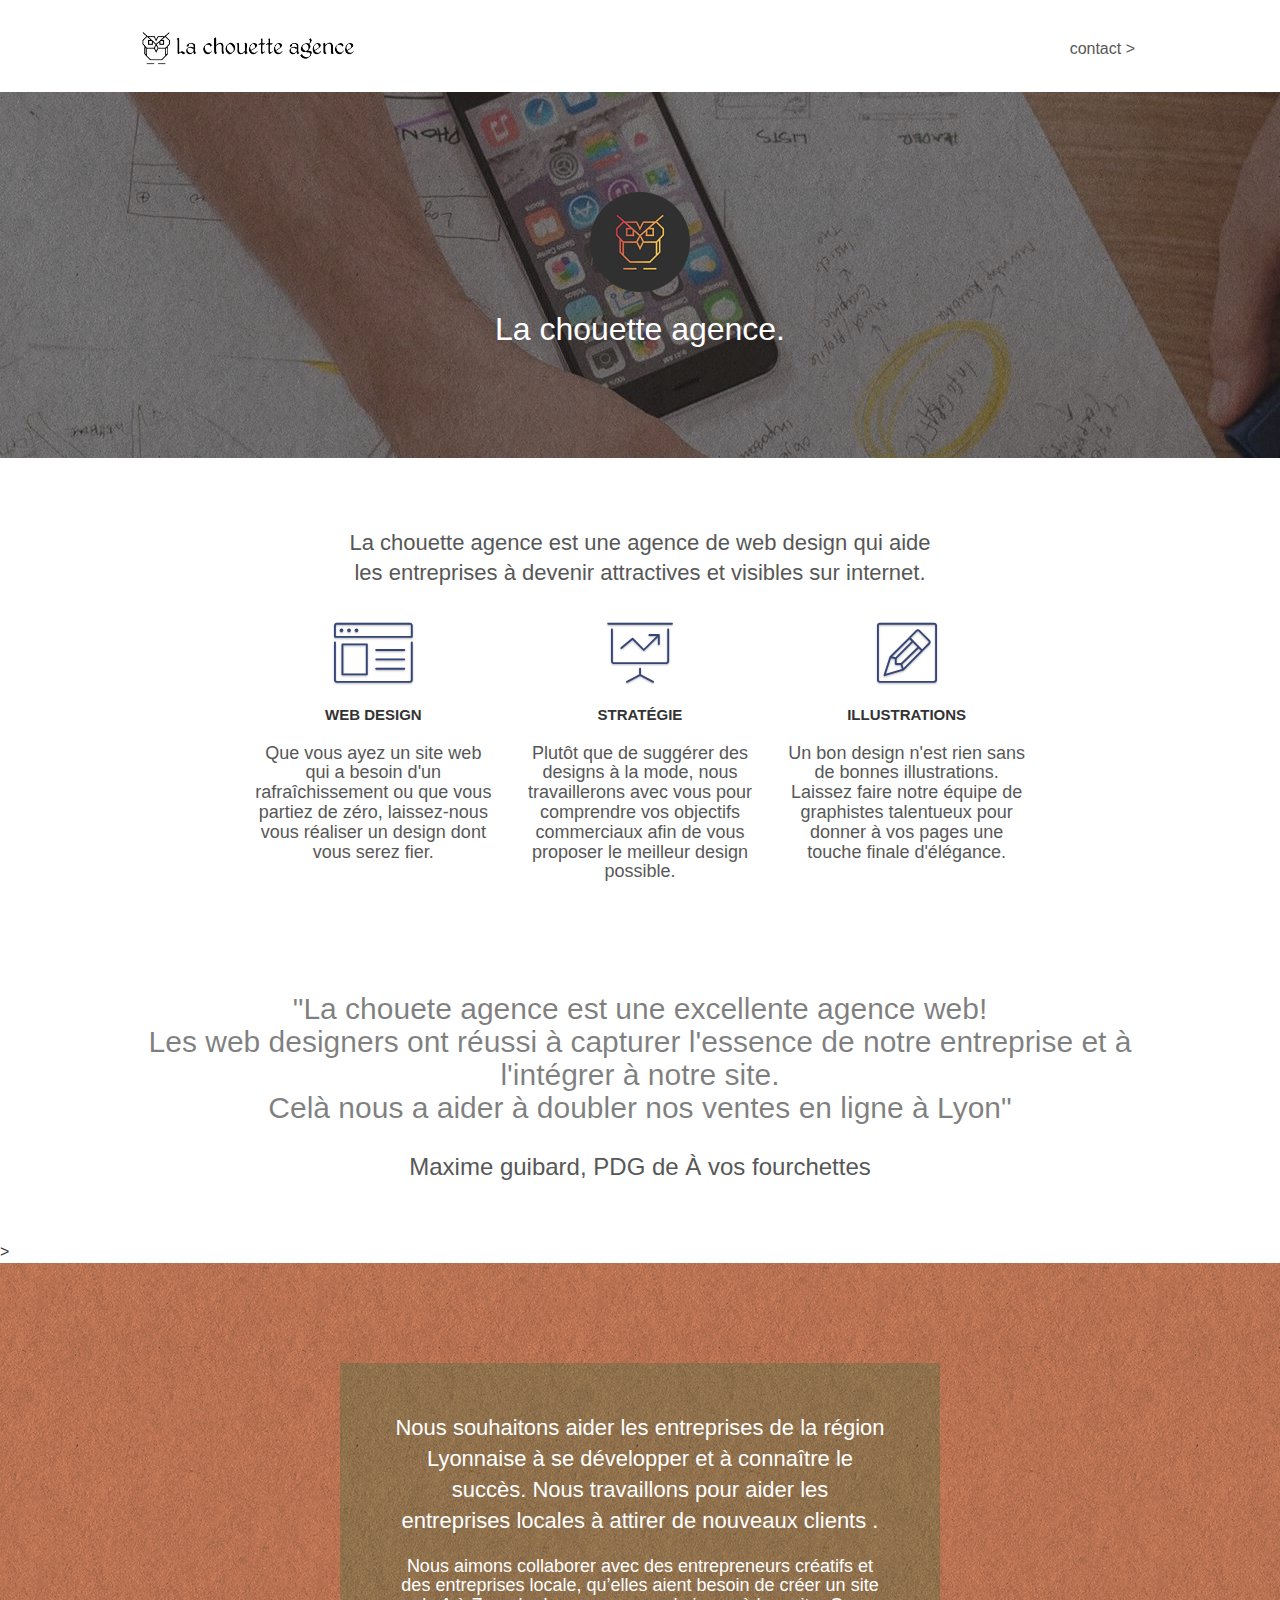
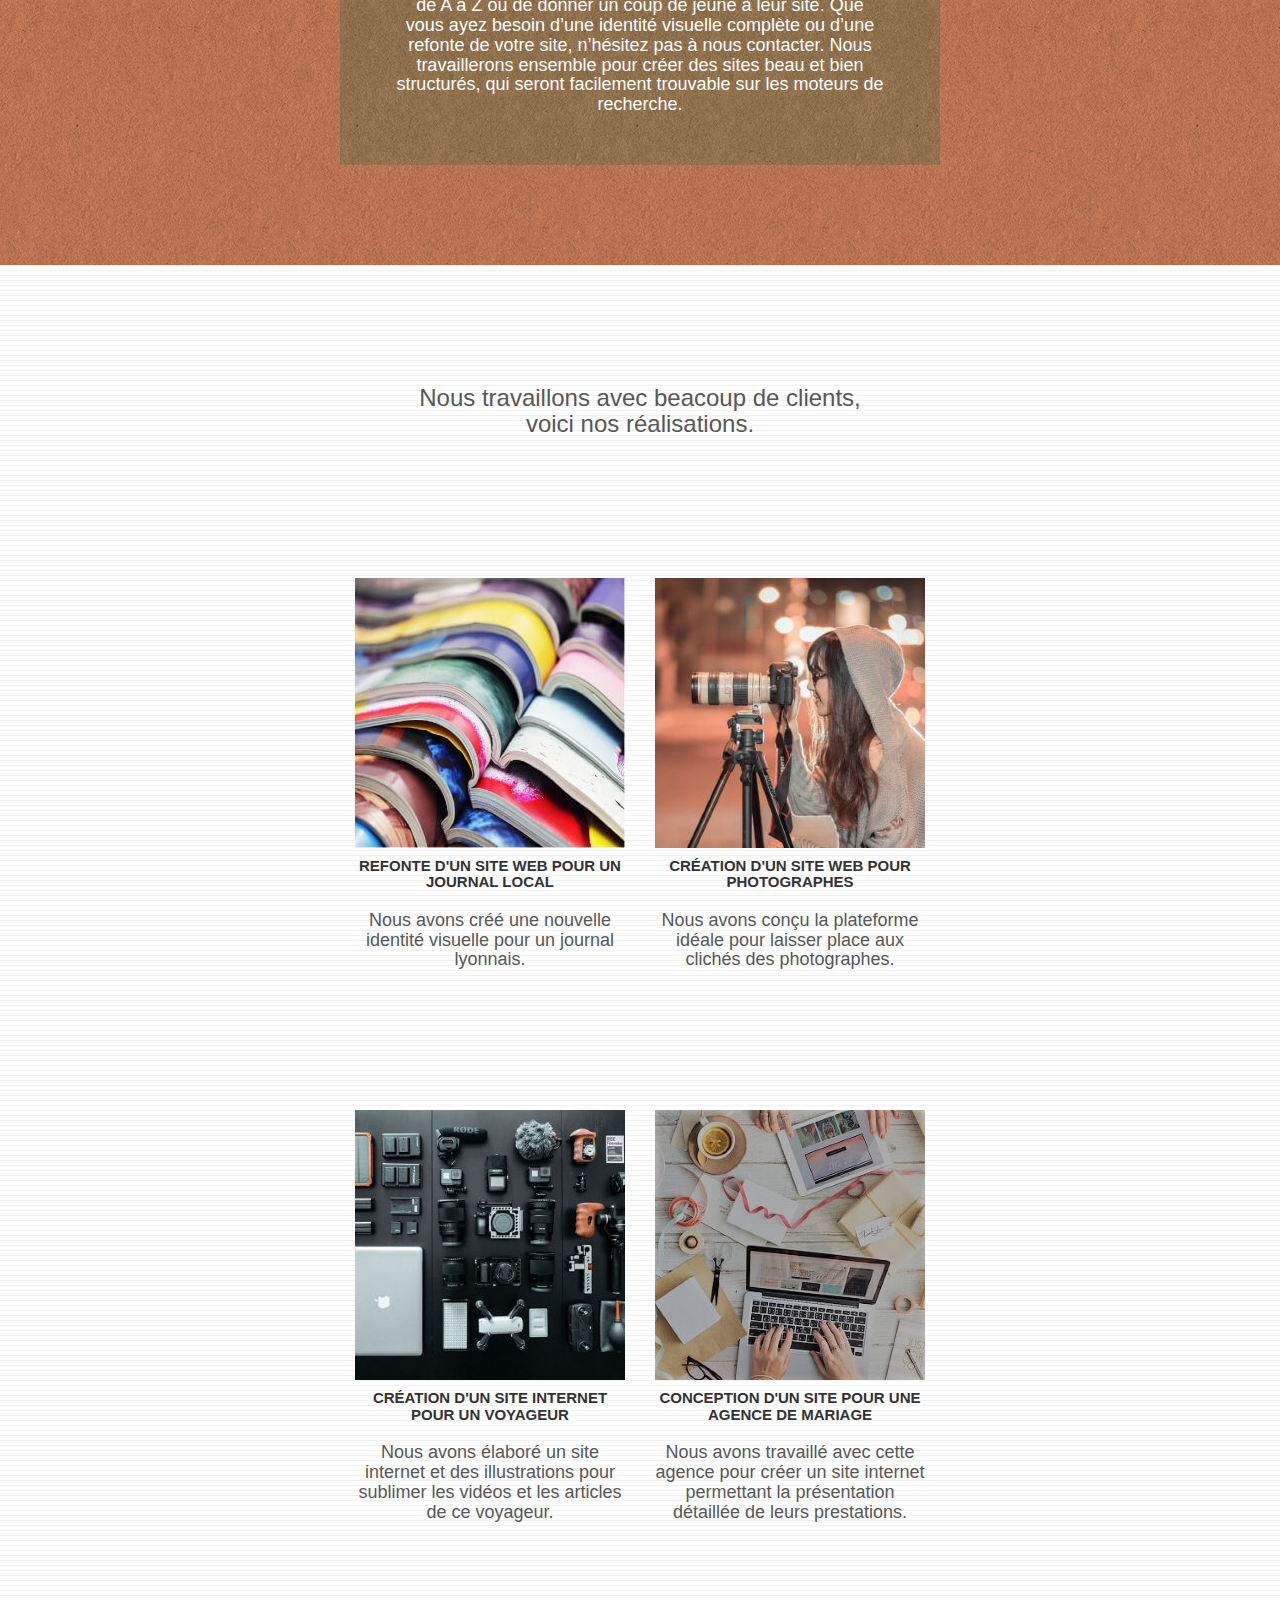
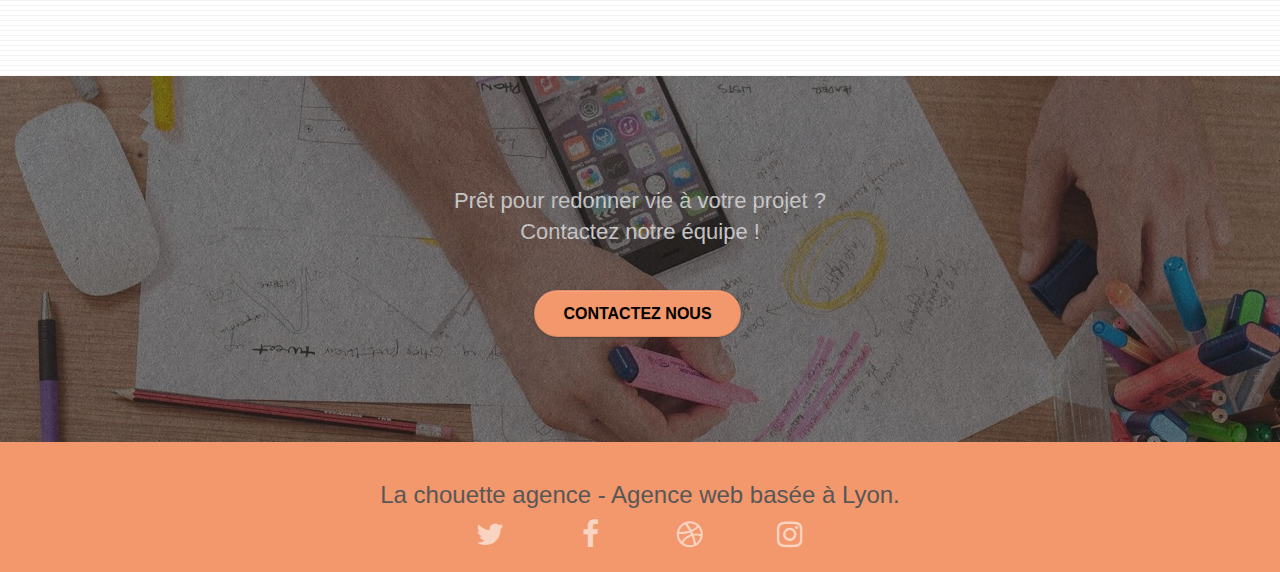
<file: index.html>
<!DOCTYPE html>
<html lang="fr">
  <head>
    <meta charset="utf-8" />
    <meta
      name="viewport"
      content="width=device-width, initial-scale=1.0, viewport-fit=cover"
    />
    <meta
      name="keywords"
      content="agence web, création de site internet, développement web, design web, web creation à lyon"
    />
    <meta
      name="description"
      content="La chouette agence est une agence de web design qui aide les entreprises à devenir attractives et visibles sur internet."
    />
    <title>La chouette agence</title>
    <link rel="shortcut icon" type="image/png" href="favicon.png" />
    
    <link rel="preload" rel="stylesheet" type="text/css" href="./css/bootstrap.min.css" as="style"/>
    <link rel="preload" rel="stylesheet" type="text/css" href="style.min.css" as="style" />
    <link rel="preload" rel="stylesheet" type="text/css" href="./css/et-line.min.css" as="style"/>
    <link rel="preload" rel="stylesheet" type="text/css" href="./css/font-awesome.min.css" as="style" />
    
    <link rel="stylesheet" type="text/css" href="./css/bootstrap.min.css" />
    <link rel="stylesheet" type="text/css" href="style.min.css" />
    <link rel="stylesheet" type="text/css" href="./css/et-line.min.css" />
    <link rel="stylesheet" type="text/css" href="./css/font-awesome.min.css" />

    <!-- Analytics -->

    <!-- Analytics END -->
  </head>
  <body>
    <!-- Principal conteneur -->
    <div class="page-container">
      <!-- header -->
      <header class="bloc bgc-white l-bloc" id="bloc-0">
        <div class="container bloc-sm">
          <nav class="navbar row">
            <div class="navbar-header">
              <a class="navbar-brand" href="index.html"
                ><img
                  src="img/la-chouette-agence.png"
                  alt="logo la chouette agence"
                  height="40"
              /></a>
              <button
                id="nav-toggle"
                type="button"
                class="ui-navbar-toggle navbar-toggle"
                data-toggle="collapse"
                data-target=".navbar-1"
              >
                <span class="sr-only">Toggle navigation</span
                ><span class="icon-bar"></span><span class="icon-bar"></span
                ><span class="icon-bar"></span>
              </button>
            </div>
            <div class="collapse navbar-collapse navbar-1 special-dropdown-nav">
              <ul class="site-navigation nav navbar-nav">
                <li>
                  <a href="contact.html">contact &gt;</a>
                </li>
              </ul>
            </div>
          </nav>
        </div>
      </header>
      <!-- header END -->

      <!-- presentation -->
      <section
        class="
          bloc
          bgc-dark-slate-blue
          bg-banniere
          d-bloc
          bg-t-edge
          bloc-bg-texture
          texture-paper
          b-parallax
        "
        id="bloc-1-hero"
      >
        <div class="container bloc-lg">
          <div class="row tight-width-whitespace">
            <div class="col-sm-12">
              <img
                src="img/logo.png"
                class="center-block image-resize-mode"
                width="100"
                alt="La chouette agence"
              />
              <h1 class="text-center hero-bloc-text white">
                La chouette agence.
              </h1>
            </div>
          </div>
        </div>
      </section>
      <!-- presentation END -->

      <!-- services -->
      <section class="bloc bgc-white l-bloc" id="bloc-2-services">
        <div class="container bloc-md">
          <div class="row">
            <h2 class="col-sm-12 text-center">
              La chouette agence est une agence de web design qui aide <br />
              les entreprises à devenir attractives et visibles sur internet.
            </h2>
          </div>
          <div class="row voffset-lg med-width-whitespace">
            <div class="col-sm-4">
              <div class="text-center">
                <span
                  class="
                    et-icon-browser
                    sm-shadow
                    icon-dark-slate-blue
                    icons
                    icon-lg
                  "
                ></span>
              </div>
              <h3 class="mg-md text-center">Web design</h3>
              <p class="h4 text-center">
                Que vous ayez un site web qui a besoin d'un rafraîchissement ou
                que vous partiez de zéro, laissez-nous vous réaliser un design
                dont vous serez fier.
              </p>
            </div>
            <div class="col-sm-4">
              <div class="text-center">
                <span
                  class="
                    et-icon-presentation
                    sm-shadow
                    icon-dark-slate-blue
                    icons
                    icon-lg
                  "
                ></span>
              </div>
              <h3 class="mg-md text-center">Stratégie</h3>
              <p class="h4 text-center">
                Plutôt que de suggérer des designs à la mode, nous travaillerons
                avec vous pour comprendre vos objectifs commerciaux afin de vous
                proposer le meilleur design possible.<br />
              </p>
            </div>
            <div class="col-sm-4">
              <div class="text-center">
                <span
                  class="
                    et-icon-edit
                    sm-shadow
                    icon-dark-slate-blue
                    icons
                    icon-lg
                  "
                ></span>
              </div>
              <h3 class="mg-md text-center">Illustrations</h3>
              <p class="h4 text-center">
                Un bon design n'est rien sans de bonnes illustrations. Laissez
                faire notre équipe de graphistes talentueux pour donner à vos
                pages une touche finale d'élégance.
              </p>
            </div>
          </div>
          <div class="row voffset-lg voffset">
            <div class="col-sm-12 text-center h2">
              "La chouete agence est une excellente agence web! <br />Les web
              designers ont réussi à capturer l'essence de notre entreprise et à
              l'intégrer à notre site.<br />
              Celà nous a aider à doubler nos ventes en ligne à Lyon"
            </div>
            <p class="col-sm-12 text-center h3">
              Maxime guibard, PDG de À vos fourchettes
            </p>
          </div>
        </div>
      </section>
      <!-- services END -->

      <!-- description -->>
      <section
        class="
          bloc
          tc-white
          bgc-atomic-tangerine
          bg-presentation
          d-bloc
          bloc-bg-texture
          texture-paper
          b-parallax
        "
        id="bloc-3-what-i-do"
      >
        <div class="container bloc-lg">
          <div class="row tight-width-whitespace black-background">
            <div class="col-sm-12">
              <h2 class="mg-md text-center white">
                Nous souhaitons aider les entreprises de la région Lyonnaise à
                se développer et à connaître le succès. Nous travaillons pour
                aider les entreprises locales à attirer de nouveaux clients .<br />
              </h2>
              <div class="h4 text-center white">
                Nous aimons collaborer avec des entrepreneurs créatifs et des
                entreprises locale, qu’elles aient besoin de créer un site de A
                à Z ou de donner un coup de jeune à leur site. Que vous ayez
                besoin d’une identité visuelle complète ou d’une refonte de
                votre site, n’hésitez pas à nous contacter. Nous travaillerons
                ensemble pour créer des sites beau et bien structurés, qui
                seront facilement trouvable sur les moteurs de recherche.
              </div>
            </div>
          </div>
        </div>
      </section>
      <!-- description END -->

      <!-- portfolio -->
      <section
        class="bloc bgc-white bg-lines-h2-bg bg-repeat l-bloc"
        id="bloc-4-portfolio"
      >
        <div class="container bloc-lg">
          <div class="row">
            <h2 class="col-sm-12 h3 text-center">
              Nous travaillons avec beacoup de clients,<br />
              voici nos réalisations.
            </h2>
          </div>
          <div class="row tight-width-whitespace portfolio-row">
            <div class="col-sm-6 voffset-lg text-center">
              <a
                href="#"
                data-lightbox="img/site-pour-un-journal-local.jpg"
                data-gallery-id="gallery-1"
                data-caption="Refonte d'un site web pour un journal local"
                data-frame="snapshot-lb"
                ><img
                  src="img/site-pour-un-journal-local.jpg"
                  alt="Refonte d'un site web pour un journal local"
                  class="img-responsive portfolio-thumb"
                  loading="lazy"
              /></a>
              <h3 class="mg-md text-center">
                Refonte d'un site web pour un journal local
              </h3>
              <p class="h4 text-center">
                Nous avons créé une nouvelle identité visuelle pour un journal
                lyonnais.
              </p>
            </div>
            <div class="col-sm-6 voffset-lg text-center">
              <a
                href="#"
                data-lightbox="img/site-pour-photographes.jpg"
                data-gallery-id="gallery-1"
                data-caption="Création d'un site web pour photographes"
                data-frame="snapshot-lb"
                ><img
                  src="img/site-pour-photographes.jpg"
                  class="img-responsive portfolio-thumb"
                  alt="Création d'un site web pour photographes"
                  loading="lazy"
              /></a>
              <h3 class="mg-md text-center">
                Création d'un site web pour photographes
              </h3>
              <p class="h4 text-center">
                Nous avons conçu la plateforme idéale pour laisser place aux
                clichés des photographes.
              </p>
            </div>
          </div>
          <div class="row tight-width-whitespace portfolio-row">
            <div class="col-sm-6 voffset-lg text-center">
              <a
                href="#"
                data-lightbox="img/site-pour-un-voyageur.jpg"
                data-gallery-id="gallery-1"
                data-caption="Création d'un site internet pour un voyageur"
                data-frame="snapshot-lb"
                ><img
                  src="img/site-pour-un-voyageur.jpg"
                  class="img-responsive portfolio-thumb"
                  alt="Création d'un site web pour voyageur"
                  loading="lazy"
              /></a>
              <h3 class="mg-md text-center">
                Création d'un site internet pour un voyageur
              </h3>
              <p class="h4 text-center">
                Nous avons élaboré un site internet et des illustrations pour
                sublimer les vidéos et les articles de ce voyageur.
              </p>
            </div>
            <div class="col-sm-6 voffset-lg text-center">
              <a
                href="#"
                data-lightbox="img/site-pour-une-agence-de-mariage.jpg"
                data-gallery-id="gallery-1"
                data-caption="Conception d'un site pour une agence de mariage"
                data-frame="snapshot-lb"
                ><img
                  src="img/site-pour-une-agence-de-mariage.jpg"
                  class="img-responsive portfolio-thumb"
                  alt="Création d'un site web pour agence de mariage"
                  loading="lazy"
              /></a>
              <h3 class="mg-md text-center">
                Conception d'un site pour une agence de mariage
              </h3>
              <p class="h4 text-center">
                Nous avons travaillé avec cette agence pour créer un site
                internet permettant la présentation détaillée de leurs
                prestations.
              </p>
            </div>
          </div>
        </div>
      </section>
      <!-- portfolio END -->

      <!-- contact -->
      <section
        class="
          bloc
          bgc-dark-slate-blue
          bg-banniere
          d-bloc
          bloc-bg-texture
          texture-paper
        "
        id="bloc-5-cta"
      >
        <div class="container bloc-lg">
          <div class="row">
            <h2 class="mg-md text-center white">
              Prêt pour redonner vie à votre projet ?<br />Contactez notre
              équipe !
            </h2>
            <div class="col-sm-12 text-center">
              <a
                href="contact.html"
                class="
                  btn btn-atomic-tangerine btn-clean btn-rd btn-lg
                  cta-hero
                "
                aria-label="Aller vers la page Contact"
                >Contactez nous</a
              >
            </div>
          </div>
        </div>
      </section>
      <!-- contact END -->
      <!-- ScrollToTop Button -->
      <a class="bloc-button btn btn-d scrollToTop" onclick="scrollToTarget('1')"
        ><span class="fa fa-chevron-up"></span
      ></a>
      <!-- ScrollToTop Button END-->
      <!-- Footer -->
      <footer class="bloc bgc-atomic-tangerine d-bloc" id="bloc-8">
        <div class="container bloc-sm">
          <div class="row">
            <div class="col-sm-12">
              <h2 class="text-center black h3">
                La chouette agence - Agence web basée à Lyon.<br />
              </h2>
              <div class="row row-no-gutters social">
                <div class="col-sm-3">
                  <div class="text-center">
                    <a
                      class="social"
                      href="https://twitter.com/"
                      aria-label=" lien twitter"
                      ><span class="fa fa-twitter icon-md"></span
                    ></a>
                  </div>
                </div>
                <div class="col-sm-3">
                  <div class="text-center">
                    <a
                      class="social"
                      href="https://fr-fr.facebook.com/"
                      aria-label="lien facebook"
                      ><span class="fa fa-facebook icon-md"></span
                    ></a>
                  </div>
                </div>
                <div class="col-sm-3">
                  <div class="text-center">
                    <a
                      class="social"
                      href="https://dribbble.com/"
                      aria-label="lien dribble"
                      ><span class="fa fa-dribbble icon-md"></span
                    ></a>
                  </div>
                </div>
                <div class="col-sm-3">
                  <div class="text-center">
                    <a
                      class="social"
                      href="https://www.instagram.com/"
                      aria-label="lien instagram"
                      ><span class="fa fa-instagram icon-md"></span
                    ></a>
                  </div>
                </div>
              </div>
            </div>
          </div>
        </div>
      </footer>
      <!-- Footer END -->
    </div>
    <!-- Principal conteneur END -->
    <script src="./js/jquery-2.1.0.min.js"></script>
    <script src="./js/bootstrap.min.js"></script>
    <script src="./js/blocs.min.js"></script>
    <script src="./js/jquery.touchSwipe.min.js"></script>
  </body>
</html>
</file>
<file: style.min.css>
body{margin:0;padding:0;background:#fff;overflow-x:hidden}a,button{transition:all .3s ease-in-out;outline:0!important}a:hover{text-decoration:none;cursor:pointer}#page-loading-blocs-notifaction{position:fixed;top:0;bottom:0;width:100%;z-index:100000;background:#fff url(img/pageload-spinner.gif) no-repeat center center}.bloc{width:100%;clear:both;background:50% 50% no-repeat;padding:0 50px;background-size:cover;position:relative}.bloc .container{padding-left:0;padding-right:0}.bloc-lg{padding:100px 50px}.bloc-md{padding:50px}.bloc-sm{padding:20px 50px}.bg-b-edge,.bg-bl-edge,.bg-br-edge,.bg-center,.bg-l-edge,.bg-r-edge,.bg-repeat,.bg-t-edge,.bg-tl-edge,.bg-tr-edge{background-size:auto!important}.bg-repeat{background:repeat}.bg-t-edge{background:top no-repeat}.bloc-bg-texture::before{content:"";background-size:2px 2px;position:absolute;top:0;bottom:0;left:0;right:0}.texture-paper::before{background:url(img/texture-paper.png);background-size:280px 280px}.b-parallax{background-attachment:fixed}.d-bloc{color:rgba(255,255,255,.7)}.d-bloc button:hover{color:rgba(255,255,255,.9)}.d-bloc .icon-round,.d-bloc .icon-rounded,.d-bloc .icon-semi-rounded-a,.d-bloc .icon-semi-rounded-b,.d-bloc .icon-square{border-color:rgba(255,255,255,.9)}.d-bloc .divider-h span{border-color:rgba(255,255,255,.2)}.d-bloc .a-btn,.d-bloc .navbar a,.d-bloc .navbar-brand,.d-bloc a .icon-lg,.d-bloc a .icon-md,.d-bloc a .icon-sm,.d-bloc a .icon-xl,.d-bloc h1 a,.d-bloc h2 a,.d-bloc h3 a,.d-bloc h4 a,.d-bloc h5 a,.d-bloc h6 a,.d-bloc p a{color:rgba(255,255,255,.6)}.d-bloc .a-btn:hover,.d-bloc .navbar a:hover,.d-bloc .navbar-brand:hover,.d-bloc a:hover .icon-lg,.d-bloc a:hover .icon-md,.d-bloc a:hover .icon-sm,.d-bloc a:hover .icon-xl,.d-bloc h1 a:hover,.d-bloc h2 a:hover,.d-bloc h3 a:hover,.d-bloc h4 a:hover,.d-bloc h5 a:hover,.d-bloc h6 a:hover,.d-bloc p a:hover{color:rgba(255,255,255,1)}.d-bloc .navbar-toggle .icon-bar{background:rgba(255,255,255,1)}.d-bloc .btn-wire,.d-bloc .btn-wire:hover{color:rgba(255,255,255,1);border-color:rgba(255,255,255,1)}.d-bloc .panel{color:rgba(0,0,0,.5)}.d-bloc .panel button:hover{color:rgba(0,0,0,.7)}.d-bloc .panel icon{border-color:rgba(0,0,0,.7)}.d-bloc .panel .divider-h span{border-color:rgba(0,0,0,.1)}.d-bloc .panel .a-btn{color:rgba(0,0,0,.6)}.d-bloc .panel .a-btn:hover{color:rgba(0,0,0,1)}.d-bloc .panel .btn-wire,.d-bloc .panel .btn-wire:hover{color:rgba(0,0,0,.7);border-color:rgba(0,0,0,.3)}.d-bloc .panel,.l-bloc{color:rgba(0,0,0,.5)}.d-bloc .panel button:hover,.l-bloc button:hover{color:rgba(0,0,0,.7)}.l-bloc .icon-round,.l-bloc .icon-rounded,.l-bloc .icon-semi-rounded-a,.l-bloc .icon-semi-rounded-b,.l-bloc .icon-square{border-color:rgba(0,0,0,.7)}.d-bloc .panel .divider-h span,.l-bloc .divider-h span{border-color:rgba(0,0,0,.1)}.d-bloc .panel .a-btn,.l-bloc .a-btn,.l-bloc .navbar a,.l-bloc .navbar-brand,.l-bloc a .icon-lg,.l-bloc a .icon-md,.l-bloc a .icon-sm,.l-bloc a .icon-xl,.l-bloc h1 a,.l-bloc h2 a,.l-bloc h3 a,.l-bloc h4 a,.l-bloc h5 a,.l-bloc h6 a,.l-bloc p a{color:rgba(0,0,0,.6)}.d-bloc .panel .a-btn:hover,.l-bloc .a-btn:hover,.l-bloc .navbar a:hover,.l-bloc .navbar-brand:hover,.l-bloc a:hover .icon-lg,.l-bloc a:hover .icon-md,.l-bloc a:hover .icon-sm,.l-bloc a:hover .icon-xl,.l-bloc h1 a:hover,.l-bloc h2 a:hover,.l-bloc h3 a:hover,.l-bloc h4 a:hover,.l-bloc h5 a:hover,.l-bloc h6 a:hover,.l-bloc p a:hover{color:rgba(0,0,0,1)}.l-bloc .navbar-toggle .icon-bar{color:rgba(0,0,0,.6)}.d-bloc .panel .btn-wire,.d-bloc .panel .btn-wire:hover,.l-bloc .btn-wire,.l-bloc .btn-wire:hover{color:rgba(0,0,0,.7);border-color:rgba(0,0,0,.3)}.voffset{margin-top:30px}.voffset-lg{margin-top:80px}.row-no-gutters{margin-right:0;margin-left:0}.row.row-no-gutters>[class*=" col-"],.row.row-no-gutters>[class^=col-]{padding-right:0;padding-left:0}#bloc-1-hero h1{font-size:32px}.navbar{margin-bottom:0;z-index:1}.navbar-brand{height:auto;padding:3px 15px;font-size:25px;font-weight:400;font-weight:600;line-height:44px}.navbar-brand img{max-height:200px;margin:0 5px 0 0;display:inline}.navbar-brand img[src$=svg]{min-width:100px}.nav-center .navbar-brand img{margin:0}.navbar .nav{padding-top:2px;margin-right:-16px;float:right;z-index:1}.nav>li{float:left;margin-top:4px;font-size:16px}.navbar-nav .open .dropdown-menu>li>a{text-align:inherit}.nav>li a:focus,.nav>li a:hover{background:0 0}.navbar-toggle{margin:10px 10px 0 0;border:0}.navbar-toggle:hover{background:0 0!important}.navbar-toggle .icon-bar{background-color:rgba(0,0,0,.5);width:26px}.nav-invert .navbar .nav{float:left}.nav-invert .navbar-brand,.nav-invert .navbar-header{float:right;position:relative;z-index:2}@media (min-width:768px){.site-navigation{position:absolute;top:50%;right:20px;transform:translate(0,-50%)}.nav>li .dropdown-menu a,.nav>li .dropdown-menu a:hover{color:#484848}.nav-invert .site-navigation{left:0;right:0}.nav-center{text-align:center}.nav-center .navbar-header{width:100%}.nav-center .nav>li,.nav-center .navbar-brand,.nav-center .navbar-header{float:none;display:inline-block}.nav-center .site-navigation{position:relative;width:100%;right:0;margin-right:0;margin-top:20px}.nav-center.mini-nav .navbar-toggle{float:none;margin:10px auto 0}}.nav>li>.dropdown a{background:0 0!important;display:block;padding:14px 15px}nav .caret{margin:0 5px}.dropdown-menu .dropdown-menu{top:-8px;left:100%}.dropdown-menu .dropmenu-flow-right{top:100%;left:0;margin-left:-1px;border-top-left-radius:0;border-top-right-radius:0}.dropdown-menu .dropdown span{border:4px solid #000;border-top-color:transparent;border-right-color:transparent;border-bottom-color:transparent;margin:6px -5px 0 0!important;float:right}.mg-md{margin-top:10px;margin-bottom:20px}.mg-lg{margin-top:10px;margin-bottom:40px}.btn{margin:0 5px 5px 0}.btn.pull-right{margin:0 0 5px 5px}.btn-d,.btn-d:focus,.btn-d:hover{color:#fff;background:rgba(0,0,0,.3)}button{outline:0!important}.btn-rd{border-radius:40px}.btn-clean{border:1px solid rgba(0,0,0,.08);border-bottom-color:rgba(0,0,0,.1);text-shadow:0 1px 0 rgba(0,0,1,.1);box-shadow:0 1px 3px rgba(0,0,1,.25),inset 0 1px 0 0 rgba(255,255,255,.15)}.icon-md{font-size:30px!important}.icon-lg{font-size:60px!important}.sm-shadow{text-shadow:0 1px 2px rgba(0,0,0,.3)}.panel-sq,.panel-sq .panel-footer,.panel-sq .panel-heading{border-radius:0}.panel-rd{border-radius:30px}.panel-rd .panel-heading{border-radius:29px 29px 0 0}.panel-rd .panel-footer{border-radius:0 0 29px 29px}.form-control{border-color:rgba(0,0,0,.1);box-shadow:none}.scrollToTop{width:40px;height:40px;position:fixed;bottom:20px;right:20px;opacity:0;z-index:500;transition:all .3s ease-in-out}.scrollToTop span{margin-top:6px}.showScrollTop{font-size:14px;opacity:1}a[data-lightbox]{position:relative;display:block;text-align:center}a[data-lightbox]:hover::before{content:"+";font-family:"Helvetica Neue-Light","Helvetica Neue Light","Helvetica Neue",Helvetica,Arial;font-size:32px;width:50px;height:50px;margin-left:-25px;border-radius:50%;background:rgba(0,0,0,.6);color:#fff;font-weight:100;z-index:1;position:absolute;top:50%;transform:translateY(-50%)}a[data-lightbox]:hover img{opacity:.6;animation-fill-mode:none}#lightbox-modal{display:flex;align-items:center}#lightbox-modal .modal-dialog{width:90%;max-width:900px;margin:0 auto 0}#lightbox-modal .modal-dialog img{max-height:90vh;margin:0 auto;padding-bottom:15px}p.lightbox-caption{margin:0 auto;text-align:center}.lightbox-caption{padding:20px;color:#fff;background:rgba(0,0,0,.5);position:absolute;left:15px;right:15px;bottom:5px}.close-lightbox{color:#fff;font-size:30px;position:absolute;top:20px;right:20px;z-index:20;background:rgba(0,0,0,.5);border:none;line-height:30px;padding:0 9px 5px;opacity:.3}.close-lightbox:hover,.next-lightbox:hover,.prev-lightbox:hover{opacity:1;color:#fff}.next-lightbox,.prev-lightbox{font-size:20px;color:rgba(255,255,255,.9);background:rgba(0,0,0,.5);transition:all .2s ease-in-out;position:absolute;top:45%;z-index:1;opacity:.4}.next-lightbox{padding:6px 8px 1px 13px;right:25px}.prev-lightbox{padding:6px 13px 1px 10px;left:25px}.snapshot-lb .modal-body{padding-bottom:45px}.snapshot-lb .lightbox-caption{padding:0;color:rgba(0,0,0,.5);background:0 0}.btn,a,h1,h2,h3,h4,h5,h6,label,p{font-family:helvetica;font-weight:400;color:#575757!important}.container{max-width:1000px}.hero-bloc-text{font-size:38px}.hero-bloc-text-sub{font-size:36px}.statement-bloc-text{line-height:26px;font-style:italic;font-size:20px;text-align:center;font-weight:lighter;max-width:520px;margin:auto auto auto auto}p{font-size:18px}.tight-width-whitespace{max-width:600px;margin:auto auto auto auto}.h1{font-size:20px;font-family:"Open Sans"}.cta-hero{margin-top:22px;color:#fff!important;text-transform:uppercase;padding:12px 28px 12px 28px;font-size:16px;font-weight:700}.social{max-width:400px;margin:auto auto auto auto}h2{font-size:22px;line-height:1.4em}h3{font-size:15px;text-transform:uppercase;font-weight:700;color:#333!important}.med-width-whitespace{max-width:800px;margin:auto auto auto auto;box-shadow:0 0 0 #000}h1{color:#333!important}h4{color:#333!important}.icons{margin-bottom:14px;margin-top:24px}.white{color:#fff!important}.portfolio-thumb{margin-bottom:24px;margin:auto}.portfolio-row{margin-bottom:44px;margin-top:50px}.avatar{box-shadow:0 4px 9px rgba(0,0,0,.3)}.black-background{background-color:rgba(165,147,99,.7);padding:40px 40px 40px 40px}.bold-link{font-weight:900;text-decoration:underline!important}.bgc-white{background-color:#fff}.bgc-dark-slate-blue{background-color:#364577}.bgc-atomic-tangerine{background-color:#f3976c}.tc-white{color:#f3976c!important}.btn-atomic-tangerine{background:#f3976c;color:#000!important}.btn-atomic-tangerine:hover{background:#c27956!important;color:#000!important}.ltc-white{color:#fff!important}.ltc-white:hover{color:#ccc!important}.ltc-atomic-tangerine{color:#f3976c!important}.ltc-atomic-tangerine:hover{color:#c27956!important}.icon-dark-slate-blue{color:#364577!important;border-color:#364577!important}.bg-dots-bg{background-image:url(img/dots-bg.png)}.bg-lines-h2-bg{background-image:url(img/lines-h2-bg.png)}.bg-banniere{background-image:url(img/la-chouette-agence-banniere.jpg);width:100%}.bg-presentation{background-image:url(img/image-de-presentation.jpg);width:100%}@media (max-width:1024px){.bloc{padding-left:20px;padding-right:20px}.bloc-tile-2.full-width-bloc .container,.bloc-tile-3.full-width-bloc .container,.bloc-tile-4.full-width-bloc .container,.bloc.full-width-bloc{padding-left:0;padding-right:0}}@media (max-width:992px) and (min-width:768px){.navbar .nav{max-width:80%}.nav-center.navbar .nav{max-width:100%}}@media only screen and (min-width:768px) and (max-width:1024px) and (orientation:landscape){.b-parallax{background-attachment:scroll}}@media only screen and (min-width:1024px) and (max-width:1366px) and (min-resolution:1.5dppx){.b-parallax{background-attachment:scroll}}@media (max-width:991px){.container{width:100%}.b-parallax{background-attachment:scroll}#hero-bloc,.page-container{overflow-x:hidden;position:relative}.bloc-group,.bloc-group .bloc{display:block;width:100%}.bloc-fill-screen .fill-bloc-bottom-edge,.bloc-fill-screen .fill-bloc-top-edge{padding:0 20px}}@media (max-width:767px){.page-container{overflow-x:hidden;position:relative}#disqus_thread,h1,h2,h3,h4,h5,h6,p{padding-left:10px;padding-right:10px}.b-parallax{background-attachment:scroll}.navbar .nav{padding-top:0;border-top:1px solid rgba(0,0,0,.2);float:none!important}.navbar.row{margin-left:0;margin-right:0}.site-navigation{position:inherit;transform:none}.nav>li{margin-top:0;border-bottom:1px solid rgba(0,0,0,.1);background:rgba(0,0,0,.05);text-align:left;padding-left:15px;width:100%}.nav>li:hover{background:rgba(0,0,0,.08)}.dropdown .dropdown a .caret{float:none;margin:5px 0 0 10px!important;border:4px solid #000;border-bottom-color:transparent;border-right-color:transparent;border-left-color:transparent}#hero-bloc .navbar .nav{background:rgba(0,0,0,.8)}#hero-bloc .navbar .nav a{color:rgba(255,255,255,.6)}.hero{padding:50px 0}.hero-nav{left:-1px;right:-1px}.navbar-collapse{padding:0;overflow-x:hidden;box-shadow:none}.navbar-brand img{max-height:40px;width:auto}.nav-invert .navbar-header{float:none;width:100%}.nav-invert .navbar-toggle{float:left;margin-left:10px}.bloc{padding-left:0;padding-right:0}.bloc-lg,.bloc-xl,.bloc-xxl{padding:40px 0}.bloc-md,.bloc-sm{padding-left:0;padding-right:0}.bloc-fill-screen .fill-bloc-bottom-edge,.bloc-fill-screen .fill-bloc-top-edge,.bloc-tile-2 .container,.bloc-tile-3 .container,.bloc-tile-4 .container{padding-left:0;padding-right:0}.a-block{padding:0 10px}.btn-dwn{display:none}.portfolio-row{margin:0}.voffset{margin-top:5px}.voffset-md{margin-top:20px}.voffset-lg{margin-top:50px}form{padding:5px}.close-lightbox{display:inline-block}.blocsapp-device-iphone5{background-size:216px 425px;padding-top:60px;width:216px;height:425px}.blocsapp-device-iphone5 img{width:180px;height:320px}}@media (max-width:400px){.bloc{padding-left:0;padding-right:0}}@media (max-width:767px){.bloc-mob-center-text{text-align:center}}
</file>
